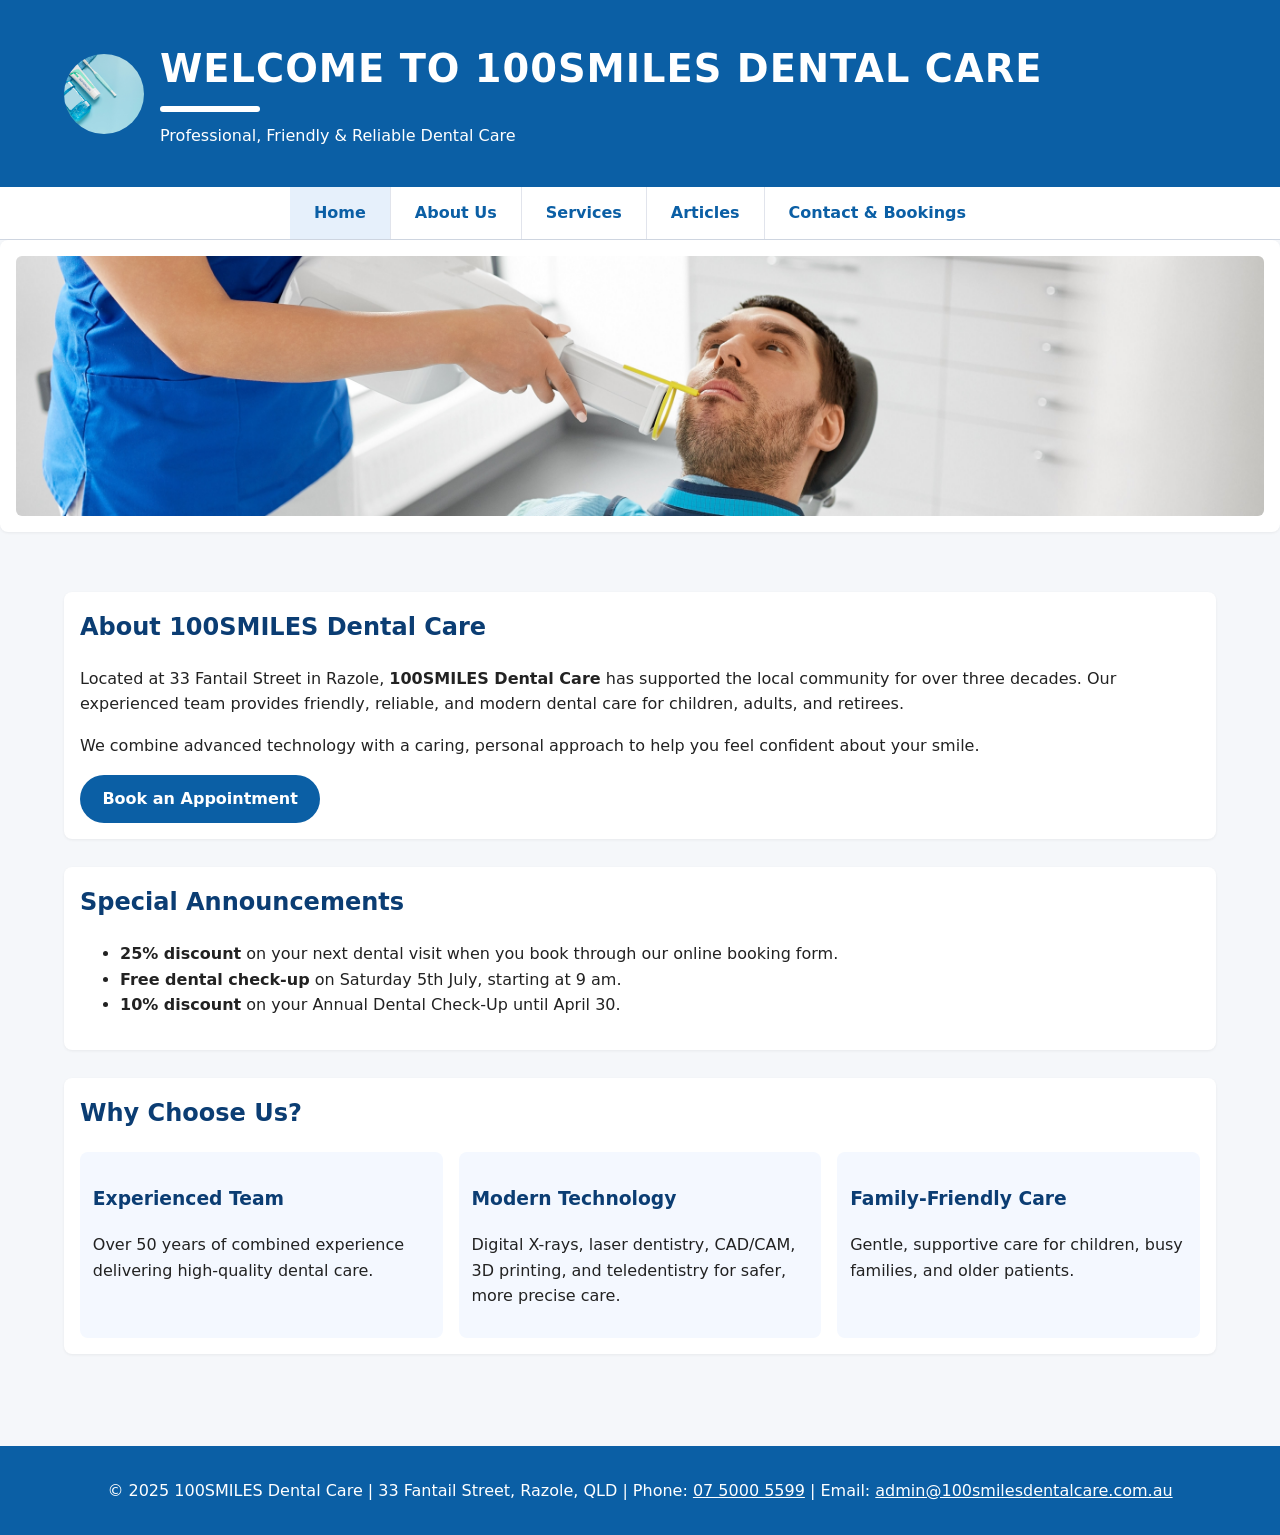
<file: index.html>
<!doctype html>
<html lang="en">
<head>
  <meta charset="UTF-8">
  <meta name="viewport" content="width=device-width, initial-scale=1.0">
  <title>100SMILES Dental Care - Home</title>
  <link rel="stylesheet" href="css/style.css">
</head>
<body>

  <!-- Header -->
  <header>
    <div class="header-wrapper">
      <img src="images/AdobeStock_283903376.jpeg" alt="100SMILES Logo" class="logo">
      <div class="header-text">
        <h1>WELCOME TO 100SMILES DENTAL CARE</h1>
        <div class="header-underline"></div>
        <p>Professional, Friendly &amp; Reliable Dental Care</p>
      </div>
    </div>
  </header>

  <!-- Navigation -->
  <nav>
    <a href="index.html" class="active">Home</a>
    <a href="about.html">About Us</a>
    <a href="services.html">Services</a>
    <a href="articles.html">Articles</a>
    <a href="contact.html">Contact &amp; Bookings</a>
  </nav>

  <!-- Hero -->
  <section class="hero">
    <img src="images/AdobeStock_244031852.jpeg" alt="Dental care banner">
  </section>

  <!-- Main content -->
  <main>
    <section class="intro">
      <h2>About 100SMILES Dental Care</h2>
      <p>Located at 33 Fantail Street in Razole, <strong>100SMILES Dental Care</strong> has supported the local
        community for over three decades. Our experienced team provides friendly, reliable, and modern dental care for
        children, adults, and retirees.</p>
      <p>We combine advanced technology with a caring, personal approach to help you feel confident about your smile.</p>
      <a href="contact.html#booking" class="btn">Book an Appointment</a>
    </section>

    <section class="promo">
      <h2>Special Announcements</h2>
      <ul>
        <li><strong>25% discount</strong> on your next dental visit when you book through our online booking form.</li>
        <li><strong>Free dental check-up</strong> on Saturday 5th July, starting at 9 am.</li>
        <li><strong>10% discount</strong> on your Annual Dental Check-Up until April 30.</li>
      </ul>
    </section>

    <section class="highlights">
      <h2>Why Choose Us?</h2>
      <div class="highlight-grid">
        <article>
          <h3>Experienced Team</h3>
          <p>Over 50 years of combined experience delivering high-quality dental care.</p>
        </article>
        <article>
          <h3>Modern Technology</h3>
          <p>Digital X-rays, laser dentistry, CAD/CAM, 3D printing, and teledentistry for safer, more precise care.</p>
        </article>
        <article>
          <h3>Family-Friendly Care</h3>
          <p>Gentle, supportive care for children, busy families, and older patients.</p>
        </article>
      </div>
    </section>
  </main>

  <!-- Footer -->
  <footer>
    <p>&copy; 2025 100SMILES Dental Care | 33 Fantail Street, Razole, QLD |
      Phone: <a href="tel:0750005599">07 5000 5599</a> |
      Email: <a href="mailto:admin@100smilesdentalcare.com.au">admin@100smilesdentalcare.com.au</a>
    </p>
  </footer>

</body>
</html>
</file>
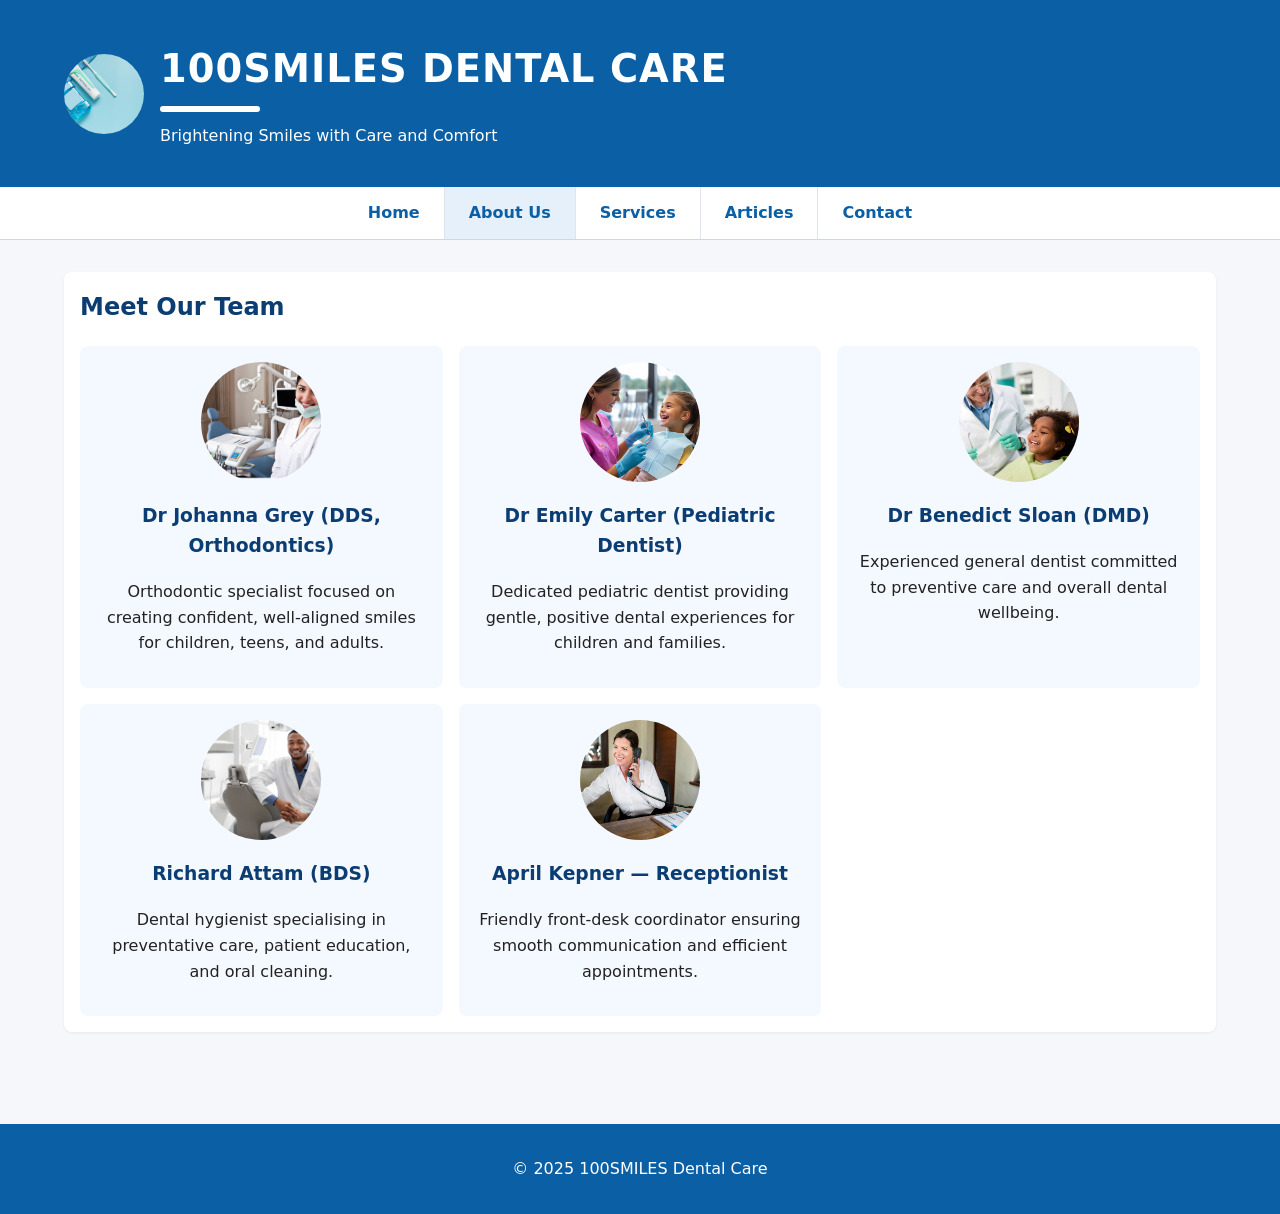
<file: about.html>
<!DOCTYPE html>
<html lang="en">
<head>
  <meta charset="UTF-8">
  <meta name="viewport" content="width=device-width, initial-scale=1.0">
  <title>About Us — 100SMILES Dental Care</title>
  <link rel="stylesheet" href="css/style.css">
</head>

<body>

<header>
  <div class="header-wrapper">
      <img src="images/AdobeStock_283903376.jpeg" alt="100SMILES Logo" class="logo">    
    <div class="header-text">
      <h1>100SMILES DENTAL CARE</h1>
      <div class="header-underline"></div>
      <p>Brightening Smiles with Care and Comfort</p>
    </div>
  </div>
</header>

<nav>
  <a href="index.html">Home</a>
  <a href="about.html" class="active">About Us</a>
  <a href="services.html">Services</a>
  <a href="articles.html">Articles</a>
  <a href="contact.html">Contact</a>
</nav>


<main>

<section>
  <h2>Meet Our Team</h2>

  <div class="staff-container">

    <div class="staff-card">
      <img src="images/Dr. Johanna Grey.png" alt="Dr Johanna Grey">
      <h3>Dr Johanna Grey (DDS, Orthodontics)</h3>
      <p>Orthodontic specialist focused on creating confident, well-aligned smiles for children, teens, and adults.</p>
    </div>

    <div class="staff-card">
      <img src="images/Dr. Emily Carter.jpeg" alt="Dr Emily Carter">
      <h3>Dr Emily Carter (Pediatric Dentist)</h3>
      <p>Dedicated pediatric dentist providing gentle, positive dental experiences for children and families.</p>
    </div>

    <div class="staff-card">
      <img src="images/Dr Benedict Sloan.png" alt="Dr Benedict Sloan">
      <h3>Dr Benedict Sloan (DMD)</h3>
      <p>Experienced general dentist committed to preventive care and overall dental wellbeing.</p>
    </div>

    <div class="staff-card">
      <img src="images/Richard Attam.jpeg" alt="Richard Attam">
      <h3>Richard Attam (BDS)</h3>
      <p>Dental hygienist specialising in preventative care, patient education, and oral cleaning.</p>
    </div>

    <div class="staff-card">
      <img src="images/April Kepner.jpg" alt="April Kepner">
      <h3>April Kepner — Receptionist</h3>
      <p>Friendly front-desk coordinator ensuring smooth communication and efficient appointments.</p>
    </div>

  </div>
</section>

</main>

<footer>
  <p>&copy; 2025 100SMILES Dental Care</p>
</footer>

</body>
</html>
</file>
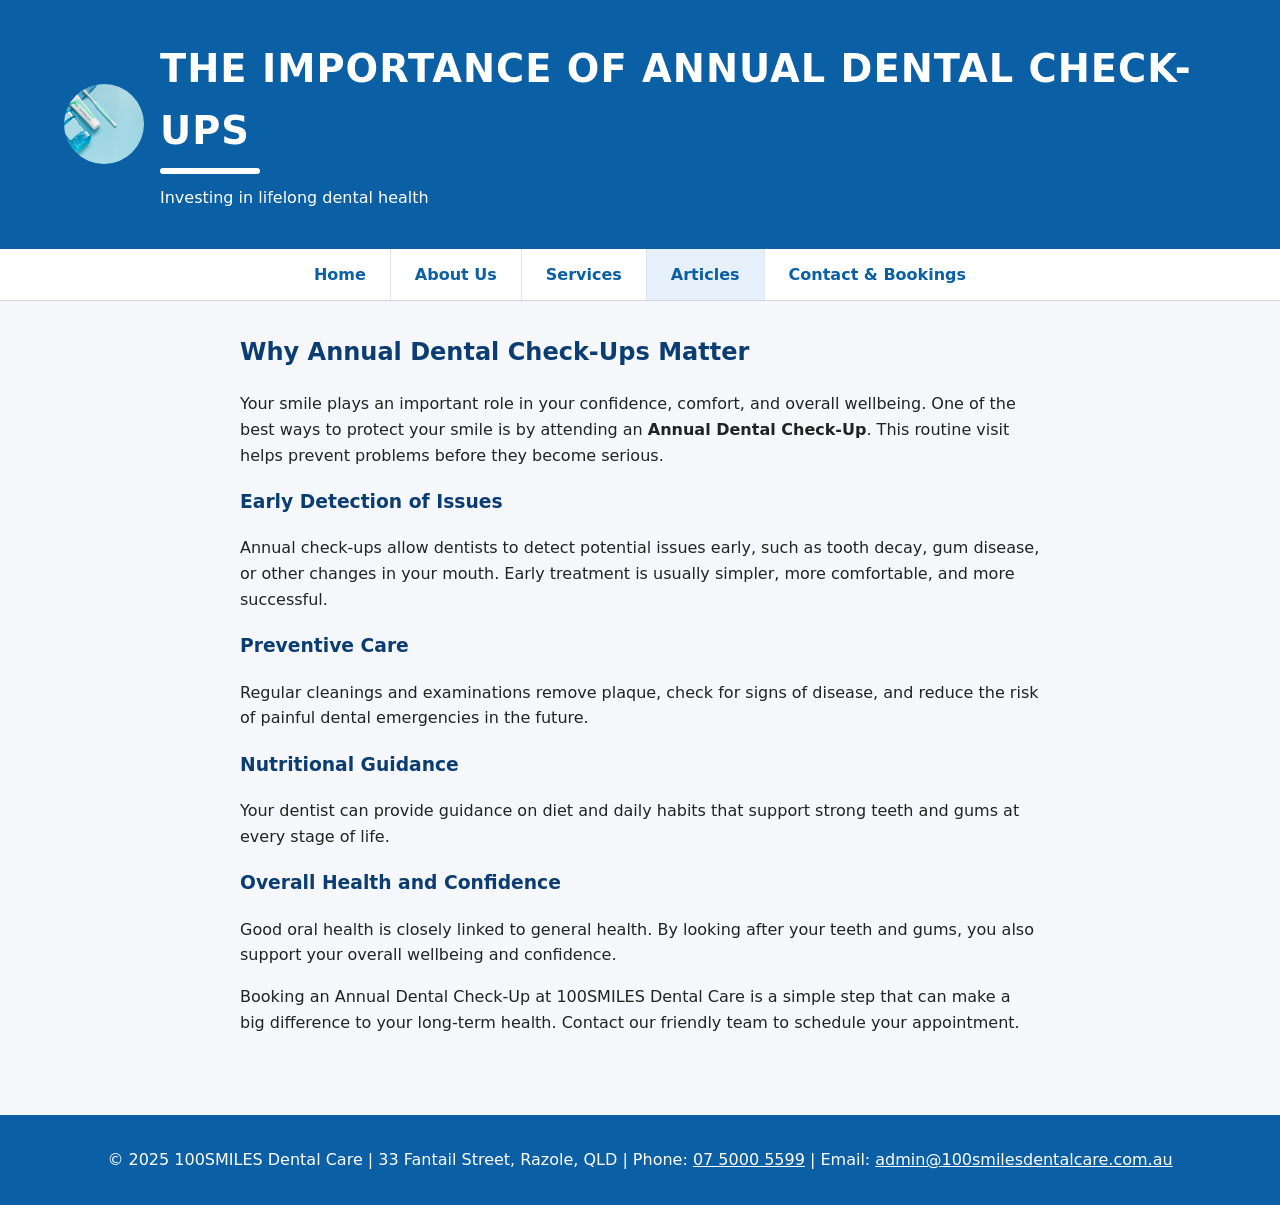
<file: annual-checkup.html>
<!doctype html>
<html lang="en">
<head>
  <meta charset="UTF-8">
  <meta name="viewport" content="width=device-width, initial-scale=1.0">
  <title>The Importance of Annual Dental Check-Ups - 100SMILES Dental Care</title>
  <link rel="stylesheet" href="css/style.css">
</head>
<body>

  <header>
    <div class="header-wrapper">
      <img src="images/AdobeStock_283903376.jpeg" alt="100SMILES Logo" class="logo">
      <div class="header-text">
        <h1>THE IMPORTANCE OF ANNUAL DENTAL CHECK-UPS</h1>
        <div class="header-underline"></div>
        <p>Investing in lifelong dental health</p>
      </div>
    </div>
  </header>

  <nav>
    <a href="index.html">Home</a>
    <a href="about.html">About Us</a>
    <a href="services.html">Services</a>
    <a href="articles.html" class="active">Articles</a>
    <a href="contact.html">Contact &amp; Bookings</a>
  </nav>

  <main>
    <article class="content-article">
      <h2>Why Annual Dental Check-Ups Matter</h2>
      <p>Your smile plays an important role in your confidence, comfort, and overall wellbeing. One of the best ways to
        protect your smile is by attending an <strong>Annual Dental Check-Up</strong>. This routine visit helps prevent
        problems before they become serious.</p>

      <h3>Early Detection of Issues</h3>
      <p>Annual check-ups allow dentists to detect potential issues early, such as tooth decay, gum disease, or other
        changes in your mouth. Early treatment is usually simpler, more comfortable, and more successful.</p>

      <h3>Preventive Care</h3>
      <p>Regular cleanings and examinations remove plaque, check for signs of disease, and reduce the risk of painful
        dental emergencies in the future.</p>

      <h3>Nutritional Guidance</h3>
      <p>Your dentist can provide guidance on diet and daily habits that support strong teeth and gums at every stage of
        life.</p>

      <h3>Overall Health and Confidence</h3>
      <p>Good oral health is closely linked to general health. By looking after your teeth and gums, you also support your
        overall wellbeing and confidence.</p>

      <p>Booking an Annual Dental Check-Up at 100SMILES Dental Care is a simple step that can make a big difference to
        your long-term health. Contact our friendly team to schedule your appointment.</p>
    </article>
  </main>

  <footer>
    <p>&copy; 2025 100SMILES Dental Care | 33 Fantail Street, Razole, QLD |
      Phone: <a href="tel:0750005599">07 5000 5599</a> |
      Email: <a href="mailto:admin@100smilesdentalcare.com.au">admin@100smilesdentalcare.com.au</a>
    </p>
  </footer>

</body>
</html>
</file>
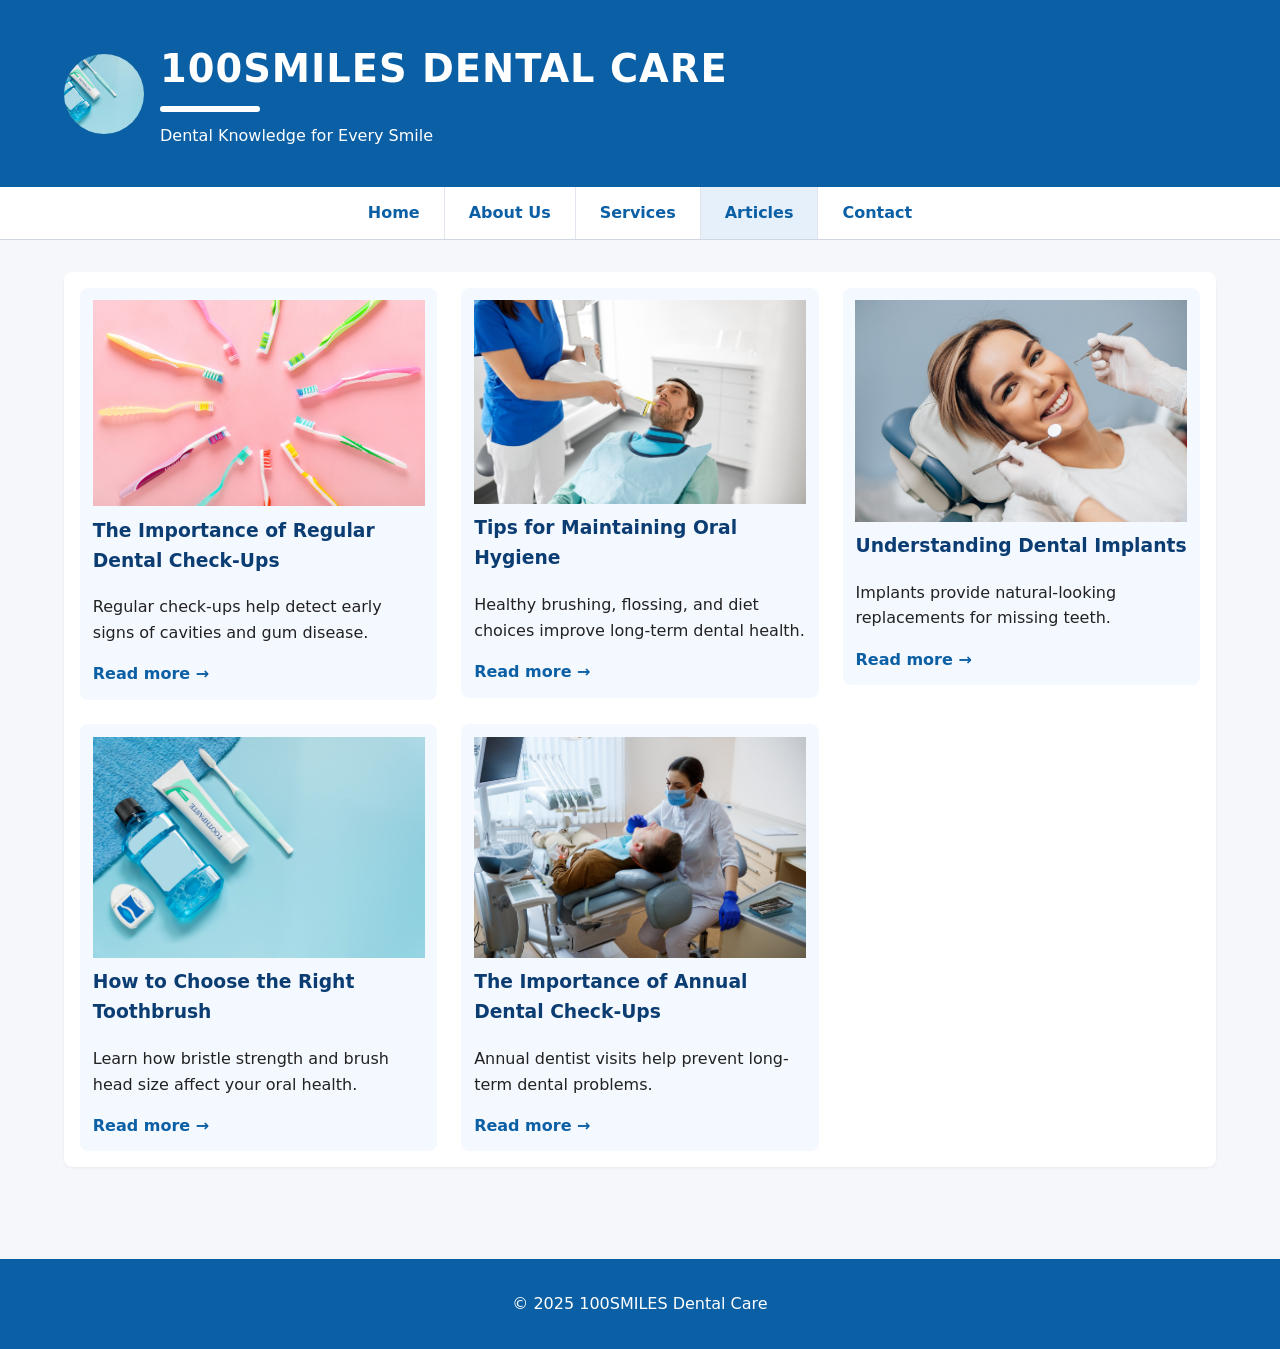
<file: articles.html>
<!DOCTYPE html>
<html lang="en">
<head>
  <meta charset="UTF-8">
  <meta name="viewport" content="width=device-width, initial-scale=1.0">
  <title>Articles — 100SMILES Dental Care</title>
  <link rel="stylesheet" href="css/style.css">
</head>

<body>

<header>
  <div class="header-wrapper">
      <img src="images/AdobeStock_283903376.jpeg" alt="100SMILES Logo" class="logo">    
    <div class="header-text">
      <h1>100SMILES DENTAL CARE</h1>
      <div class="header-underline"></div>
      <p>Dental Knowledge for Every Smile</p>
    </div>
  </div>
</header>

<nav>
  <a href="index.html">Home</a>
  <a href="about.html">About Us</a>
  <a href="services.html">Services</a>
  <a href="articles.html" class="active">Articles</a>
  <a href="contact.html">Contact</a>
</nav>

<main>

<section class="articles-list">

  <article class="article-card">
    <img src="images/AdobeStock_298640195.jpeg" alt="Checkup">
    <h3>The Importance of Regular Dental Check-Ups</h3>
    <p>Regular check-ups help detect early signs of cavities and gum disease.</p>
    <a href="#">Read more →</a>
  </article>

  <article class="article-card">
    <img src="images/AdobeStock_244031852.jpeg" alt="Oral Hygiene">
    <h3>Tips for Maintaining Oral Hygiene</h3>
    <p>Healthy brushing, flossing, and diet choices improve long-term dental health.</p>
    <a href="#">Read more →</a>
  </article>

  <article class="article-card">
    <img src="images/AdobeStock_311198389.jpeg" alt="Dental Implants">
    <h3>Understanding Dental Implants</h3>
    <p>Implants provide natural-looking replacements for missing teeth.</p>
    <a href="#">Read more →</a>
  </article>

  <article class="article-card">
    <img src="images/AdobeStock_283903376.jpeg" alt="Toothbrush Types">
    <h3>How to Choose the Right Toothbrush</h3>
    <p>Learn how bristle strength and brush head size affect your oral health.</p>
    <a href="#">Read more →</a>
  </article>

  <article class="article-card">
    <img src="images/AdobeStock_473854744.jpeg" alt="Annual Checkups">
    <h3>The Importance of Annual Dental Check-Ups</h3>
    <p>Annual dentist visits help prevent long-term dental problems.</p>
    <a href="#">Read more →</a>
  </article>

</section>

</main>

<footer>
  <p>&copy; 2025 100SMILES Dental Care</p>
</footer>

</body>
</html>
</file>
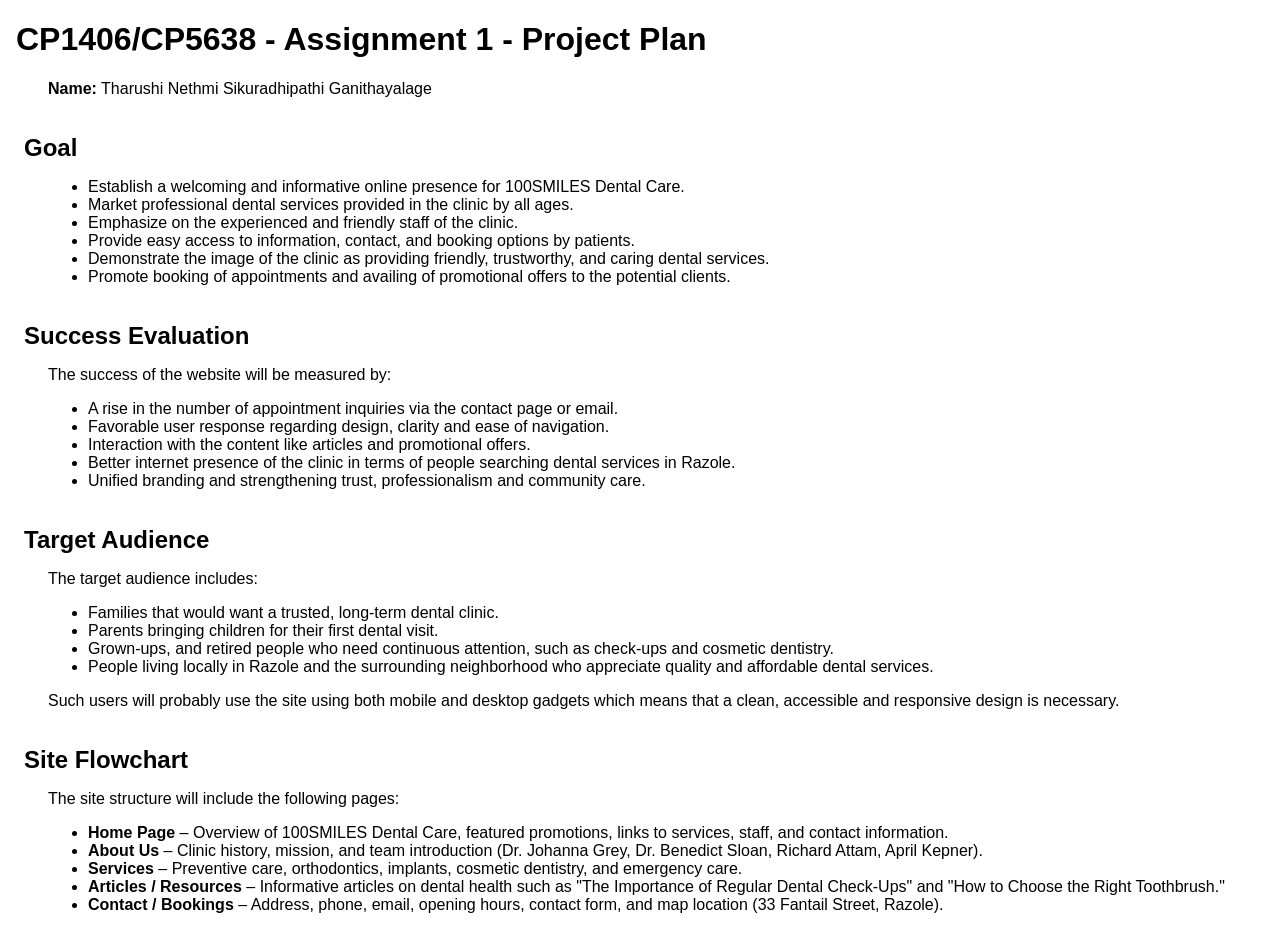
<file: plan.html>
<!doctype html>
<html lang="en">

<head>
  <title>Assignment 1 Project Plan for Tharushi Nethmi Sikuradhipathi Ganithayalage</title>

  <meta http-equiv="Content-Type" content="text/html; charset=utf-8">
  <style>
    body {
      font-family: Arial, sans-serif;
      margin-left: 3em;
    }

    h1,
    h2 {
      margin-left: -1em;
    }

    h2 {
      margin-top: 1.5em;
      margin-bottom: 0.5em;
    }
  </style>
</head>

<body>
  <h1>CP1406/CP5638 - Assignment 1 - Project Plan</h1>
  <p><strong>Name:</strong> Tharushi Nethmi Sikuradhipathi Ganithayalage</p>

  <h2>Goal</h2>
  <ul>
    <li>Establish a welcoming and informative online presence for 100SMILES Dental Care.</li>
    <li>Market professional dental services provided in the clinic by all ages.</li>
    <li>Emphasize on the experienced and friendly staff of the clinic.</li>
    <li>Provide easy access to information, contact, and booking options by patients.</li>
    <li>Demonstrate the image of the clinic as providing friendly, trustworthy, and caring dental services.</li>
    <li>Promote booking of appointments and availing of promotional offers to the potential clients.</li>
  </ul>

  <h2>Success Evaluation</h2>
  <p>The success of the website will be measured by:</p>
  <ul>
    <li>A rise in the number of appointment inquiries via the contact page or email.</li>
    <li>Favorable user response regarding design, clarity and ease of navigation.</li>
    <li>Interaction with the content like articles and promotional offers.</li>
    <li>Better internet presence of the clinic in terms of people searching dental services in Razole.</li>
    <li>Unified branding and strengthening trust, professionalism and community care.</li>
  </ul>

  <h2>Target Audience</h2>
  <p>The target audience includes:</p>
  <ul>
    <li>Families that would want a trusted, long-term dental clinic.</li>
    <li>Parents bringing children for their first dental visit.</li>
    <li>Grown-ups, and retired people who need continuous attention, such as check-ups and cosmetic dentistry.</li>
    <li>People living locally in Razole and the surrounding neighborhood who appreciate quality and affordable dental services.</li>
  </ul>
  <p>Such users will probably use the site using both mobile and desktop gadgets which means that a clean, accessible and responsive design is necessary.</p>

  <h2>Site Flowchart</h2>
  <p>The site structure will include the following pages:</p>
  <ul>
    <li><strong>Home Page</strong> – Overview of 100SMILES Dental Care, featured promotions, links to services, staff, and contact information.</li>
    <li><strong>About Us</strong> – Clinic history, mission, and team introduction (Dr. Johanna Grey, Dr. Benedict Sloan, Richard Attam, April Kepner).</li>
    <li><strong>Services</strong> – Preventive care, orthodontics, implants, cosmetic dentistry, and emergency care.</li>
    <li><strong>Articles / Resources</strong> – Informative articles on dental health such as "The Importance of Regular Dental Check-Ups" and "How to Choose the Right Toothbrush."</li>
    <li><strong>Contact / Bookings</strong> – Address, phone, email, opening hours, contact form, and map location (33 Fantail Street, Razole).</li>
  </ul>

</body>

</html>
</file>
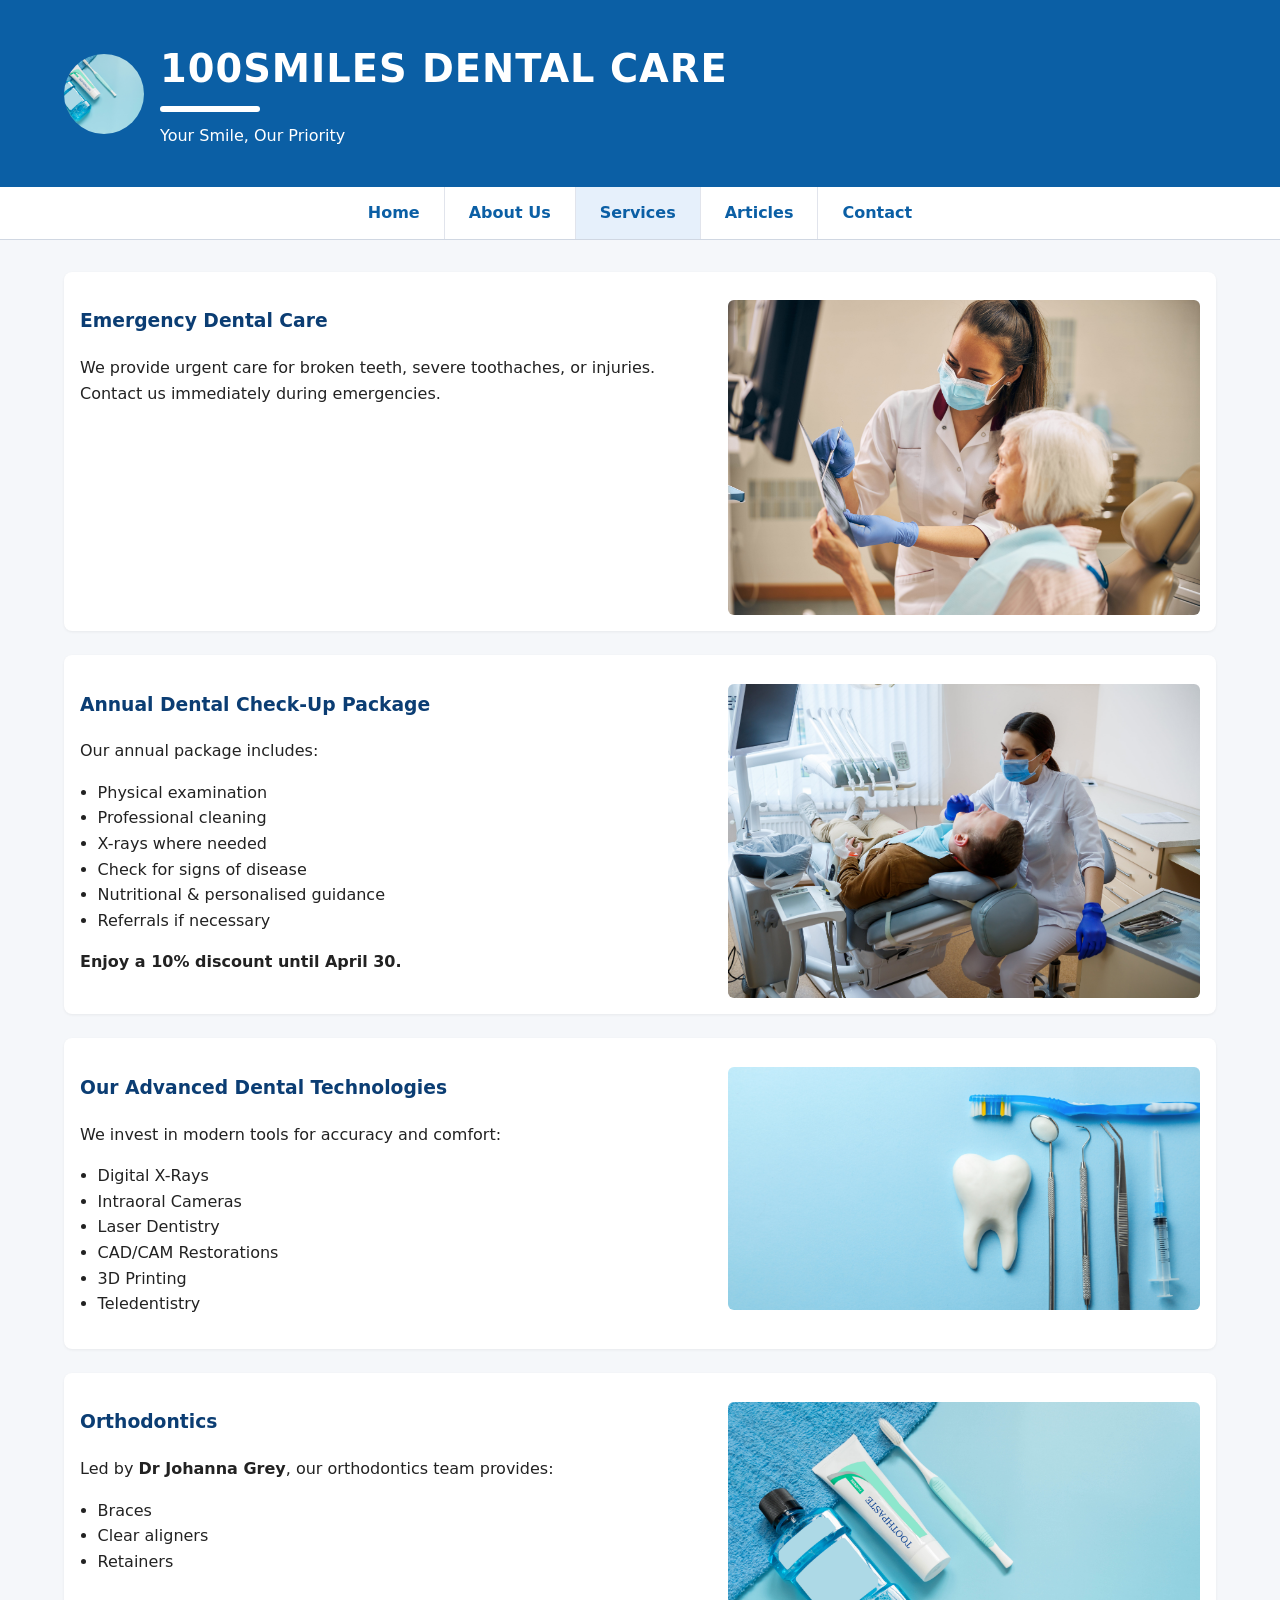
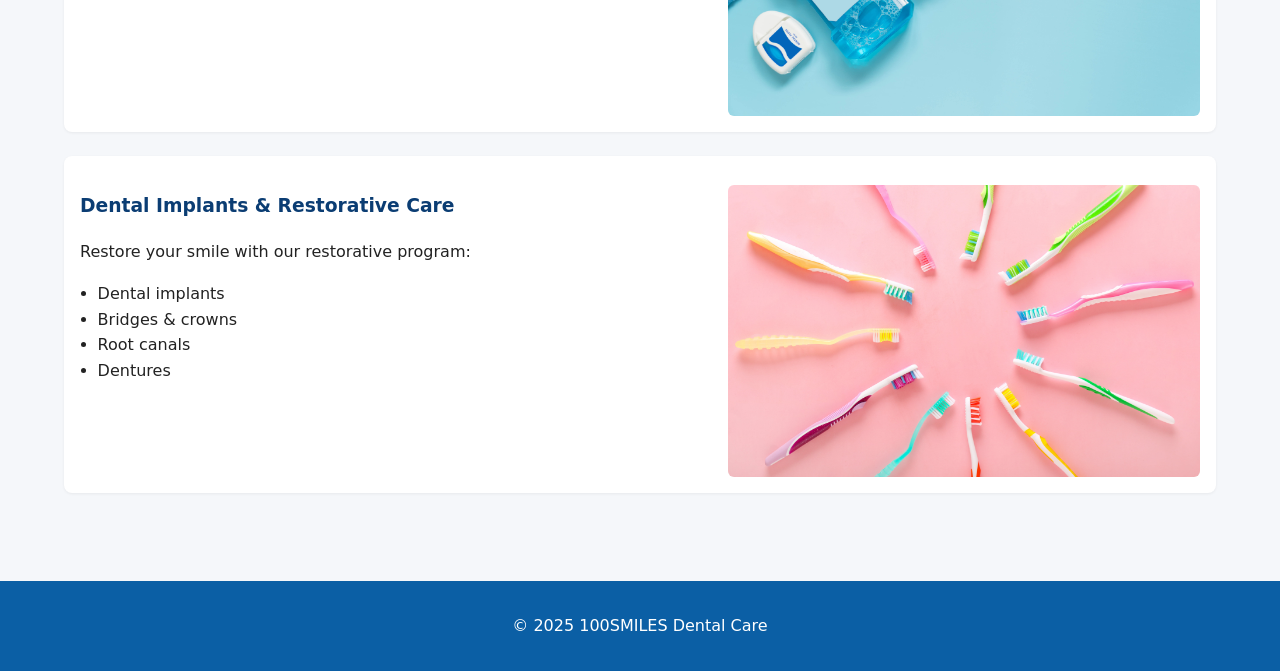
<file: services.html>
<!DOCTYPE html>
<html lang="en">
<head>
  <meta charset="UTF-8">
  <meta name="viewport" content="width=device-width, initial-scale=1.0">
  <title>Our Services — 100SMILES Dental Care</title>
  <link rel="stylesheet" href="css/style.css">
</head>

<body>

<header>
  <div class="header-wrapper">
      <img src="images/AdobeStock_283903376.jpeg" alt="100SMILES Logo" class="logo">
    <div class="header-text">
      <h1>100SMILES DENTAL CARE</h1>
      <div class="header-underline"></div>
      <p>Your Smile, Our Priority</p>
    </div>
  </div>
</header>

<nav>
  <a href="index.html">Home</a>
  <a href="about.html">About Us</a>
  <a href="services.html" class="active">Services</a>
  <a href="articles.html">Articles</a>
  <a href="contact.html">Contact</a>
</nav>

<main>

<section class="service">
  <div class="service-text">
    <h3>Emergency Dental Care</h3>
    <p>We provide urgent care for broken teeth, severe toothaches, or injuries. Contact us immediately during emergencies.</p>
  </div>

  <img src="images/AdobeStock_372290824.jpeg" alt="Emergency Dental Care">
</section>


<section class="service">
  <div class="service-text">
    <h3>Annual Dental Check-Up Package</h3>
    <p>Our annual package includes:</p>

    <ul>
      <li>Physical examination</li>
      <li>Professional cleaning</li>
      <li>X-rays where needed</li>
      <li>Check for signs of disease</li>
      <li>Nutritional & personalised guidance</li>
      <li>Referrals if necessary</li>
    </ul>

    <p><strong>Enjoy a 10% discount until April 30.</strong></p>
  </div>

  <img src="images/AdobeStock_473854744.jpeg" alt="Dental Checkup">
</section>


<section class="service">
  <div class="service-text">
    <h3>Our Advanced Dental Technologies</h3>
    <p>We invest in modern tools for accuracy and comfort:</p>

    <ul>
      <li>Digital X-Rays</li>
      <li>Intraoral Cameras</li>
      <li>Laser Dentistry</li>
      <li>CAD/CAM Restorations</li>
      <li>3D Printing</li>
      <li>Teledentistry</li>
    </ul>
  </div>

  <img src="images/AdobeStock_261497775.jpeg" alt="Dental Technology">
</section>


<section class="service">
  <div class="service-text">
    <h3>Orthodontics</h3>
    <p>Led by <strong>Dr Johanna Grey</strong>, our orthodontics team provides:</p>

    <ul>
      <li>Braces</li>
      <li>Clear aligners</li>
      <li>Retainers</li>
    </ul>
  </div>

  <img src="images/AdobeStock_283903376.jpeg" alt="Orthodontic Tools">
</section>


<section class="service">
  <div class="service-text">
    <h3>Dental Implants & Restorative Care</h3>
    <p>Restore your smile with our restorative program:</p>

    <ul>
      <li>Dental implants</li>
      <li>Bridges & crowns</li>
      <li>Root canals</li>
      <li>Dentures</li>
    </ul>
  </div>

  <img src="images/AdobeStock_298640195.jpeg" alt="Implants">
</section>

</main>

<footer>
  <p>&copy; 2025 100SMILES Dental Care</p>
</footer>

</body>
</html>
</file>
<file: css/style.css>
/* ================================
   RESET + BASE
================================ */

* {
  box-sizing: border-box;
}

body {
  margin: 0;
  font-family: system-ui, Arial, sans-serif;
  line-height: 1.6;
  background: #f5f7fa;
  color: #222;
}

img {
  max-width: 100%;
  height: auto;
  display: block;
}

/* ================================
   HEADER (Option B - Bold + Underline)
================================ */

header {
  background: #0b5fa5;
  padding: 1.5rem 1rem;
  color: #ffffff;
}

.header-wrapper {
  display: flex;
  align-items: center;
  gap: 1rem;
  max-width: 1200px;
  margin: 0 auto;
}

.logo {
  width: 80px;
  height: 80px;
  object-fit: cover;
  border-radius: 50%;
  flex-shrink: 0;
}

.header-text h1 {
  margin: 0;
  font-size: 1.7rem;
  font-weight: 800;
  text-transform: uppercase;
  letter-spacing: 1px;
}

.header-underline {
  width: 80px;
  height: 6px;
  background: #ffffff;
  border-radius: 4px;
  margin: 0.4rem 0 0.7rem 0;
}

.header-text p {
  margin: 0;
  font-size: 1rem;
  font-weight: 500;
}

/* ================================
   NAVIGATION
================================ */

nav {
  display: flex;
  flex-wrap: wrap;
  background: white;
  border-bottom: 1px solid #d0d7e2;
}

nav a {
  flex: 1 1 auto;
  padding: 0.8rem;
  text-align: center;
  text-decoration: none;
  color: #0b5fa5;
  font-weight: 600;
  border-right: 1px solid #e1e4ec;
}

nav a:last-child {
  border-right: none;
}

nav a:hover,
nav a.active {
  background: #e6f0fb;
}

/* ================================
   MAIN LAYOUT
================================ */

main {
  padding: 1.2rem;
}

section {
  margin-bottom: 1.75rem;
  background: white;
  padding: 1rem;
  border-radius: 8px;
  box-shadow: 0 1px 3px rgba(0,0,0,0.06);
}

h2 {
  margin-top: 0;
  color: #0b3d73;
}

h3 {
  color: #0b3d73;
}

.hero img {
  width: 100%;
  max-height: 260px;
  object-fit: cover;
  border-radius: 6px;
}

/* ================================
   BUTTONS
================================ */

.btn {
  display: inline-block;
  padding: 0.7rem 1.4rem;
  border-radius: 999px;
  font-weight: 700;
  text-decoration: none;
  cursor: pointer;
  background: #0b5fa5;
  color: white;
  transition: background 0.2s;
}

.btn:hover {
  background: #073d6c;
}

/* ================================
   HIGHLIGHT GRID
================================ */

.highlight-grid {
  display: grid;
  gap: 1rem;
}

.highlight-grid article {
  padding: 0.8rem;
  background: #f4f8ff;
  border-radius: 8px;
}

/* ================================
   STAFF CARDS
================================ */

.staff-container {
  display: grid;
  gap: 1rem;
}

.staff-card {
  background: #f4f8ff;
  padding: 1rem;
  text-align: center;
  border-radius: 8px;
}

.staff-card img {
  width: 120px;
  height: 120px;
  object-fit: cover;
  border-radius: 50%;
  margin: 0 auto 0.5rem;
}

/* ================================
   SERVICES
================================ */

.service {
  margin-bottom: 1.5rem;
}

.service img {
  border-radius: 6px;
  margin-top: 0.8rem;
}

.service-text ul {
  padding-left: 1.1rem;
}

/* ================================
   ARTICLES LIST (FIXED)
================================ */

.articles-list {
  display: grid;
  gap: 1.5rem;
  grid-template-columns: repeat(auto-fit, minmax(270px, 1fr));
  align-items: start;
}

.article-card {
  background: #f4f8ff;
  border-radius: 8px;
  padding: 0.8rem;
}

.article-card h3 {
  margin-top: 0.6rem;
}

.article-card a {
  color: #0b5fa5;
  font-weight: 600;
  text-decoration: none;
}

.article-card a:hover {
  text-decoration: underline;
}

/* ================================
   CONTACT + BOOKING FORM
================================ */

.form-section form {
  max-width: 650px;
  margin: auto;
}

.form-row {
  margin-bottom: 1rem;
}

label {
  display: block;
  margin-bottom: 0.25rem;
  font-weight: 600;
}

input,
select,
textarea {
  width: 100%;
  padding: 0.55rem;
  border: 1px solid #c4cddc;
  border-radius: 6px;
  font: inherit;
}

textarea {
  resize: vertical;
}

.required {
  color: #c62828;
  margin-left: 2px;
}

.error {
  color: #c62828;
  font-size: 0.85rem;
  min-height: 1rem;
}

.inline-options {
  display: flex;
  gap: 1rem;
  flex-wrap: wrap;
}

.form-success {
  margin-top: 0.7rem;
  font-weight: 700;
  color: #1b5e20;
}

/* ================================
   CONTENT PAGE
================================ */

.content-article {
  max-width: 800px;
  margin: auto;
}

/* ================================
   MAP
================================ */

.map iframe {
  width: 100%;
  border-radius: 8px;
}

/* ================================
   FOOTER
================================ */

footer {
  background: #0b5fa5;
  color: white;
  text-align: center;
  padding: 1rem;
  margin-top: 2rem;
}

footer a {
  color: white;
  text-decoration: underline;
}

/* ================================
   RESPONSIVE BREAKPOINTS
================================ */

/* Tablet */
@media (min-width: 600px) {

  header {
    padding: 2rem;
  }

  .header-text h1 {
    font-size: 2.1rem;
  }

  .header-underline {
    width: 100px;
  }

  nav a {
    flex: none;
    padding: 0.8rem 1.5rem;
  }

  .highlight-grid {
    grid-template-columns: repeat(2, 1fr);
  }

  .staff-container {
    grid-template-columns: repeat(2, 1fr);
  }

  .service {
    display: grid;
    grid-template-columns: 2fr 1.5fr;
    gap: 1.2rem;
    align-items: start;
  }

  .articles-list {
    grid-template-columns: repeat(2, minmax(250px, 1fr));
  }
}

/* Desktop */
@media (min-width: 992px) {

  header {
    padding: 2.4rem 4rem;
  }

  .header-text h1 {
    font-size: 2.4rem;
  }

  nav {
    justify-content: center;
  }

  .highlight-grid {
    grid-template-columns: repeat(3, 1fr);
  }

  .staff-container {
    grid-template-columns: repeat(3, 1fr);
  }

  .articles-list {
    grid-template-columns: repeat(3, minmax(250px, 1fr));
  }

  main {
    padding: 2rem 4rem;
  }
}
</file>
